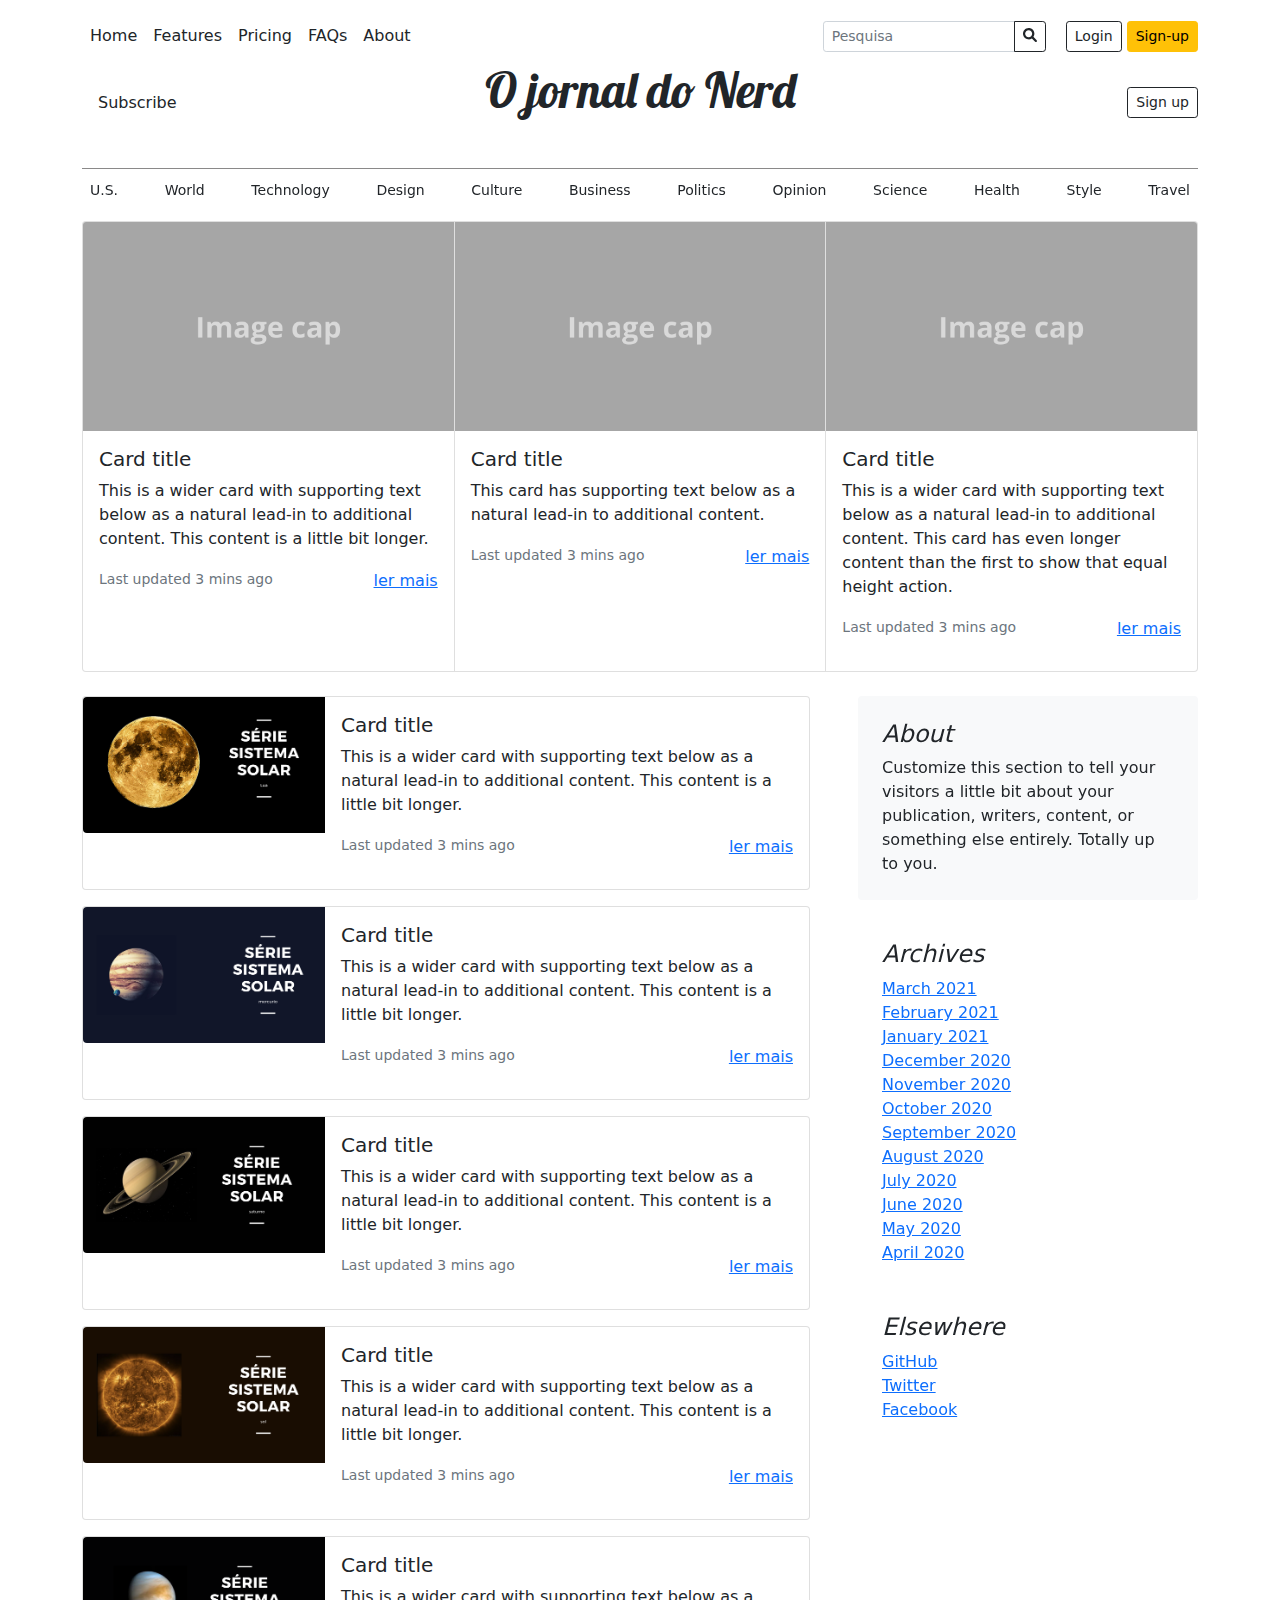
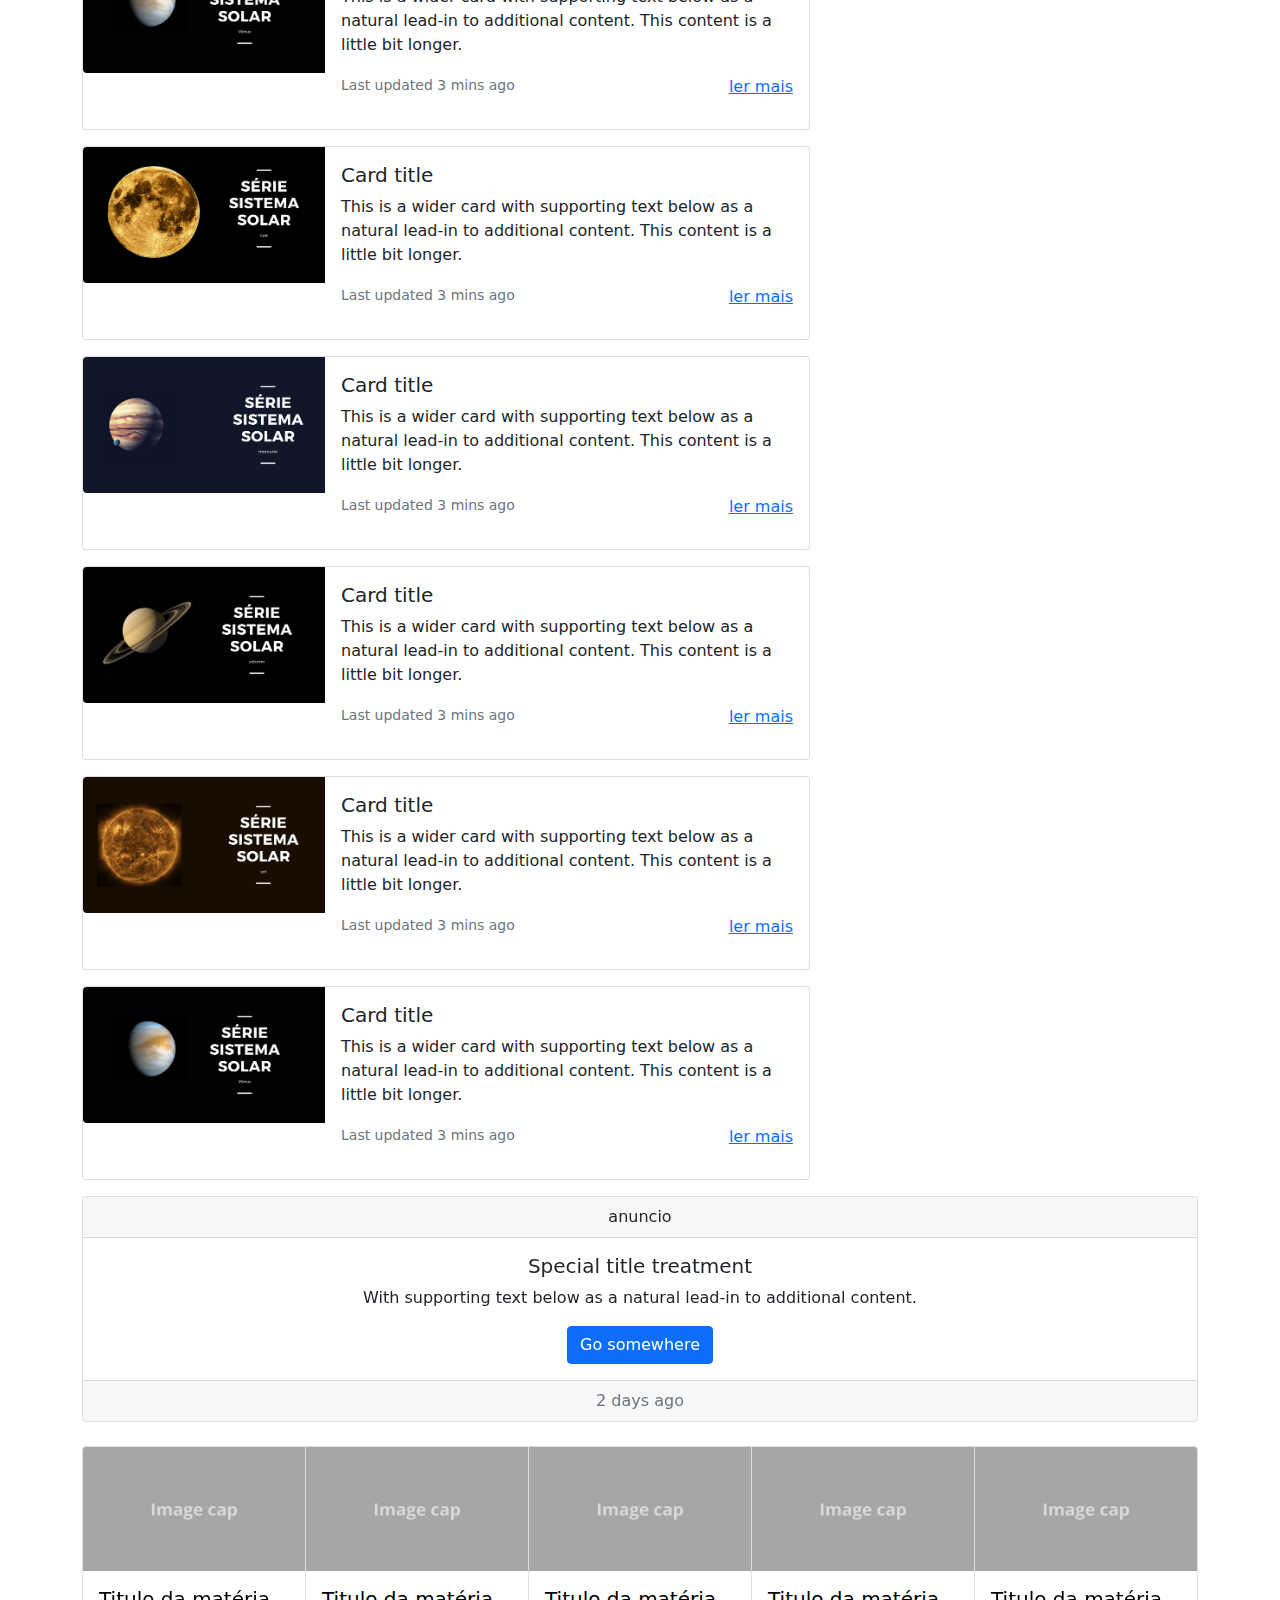
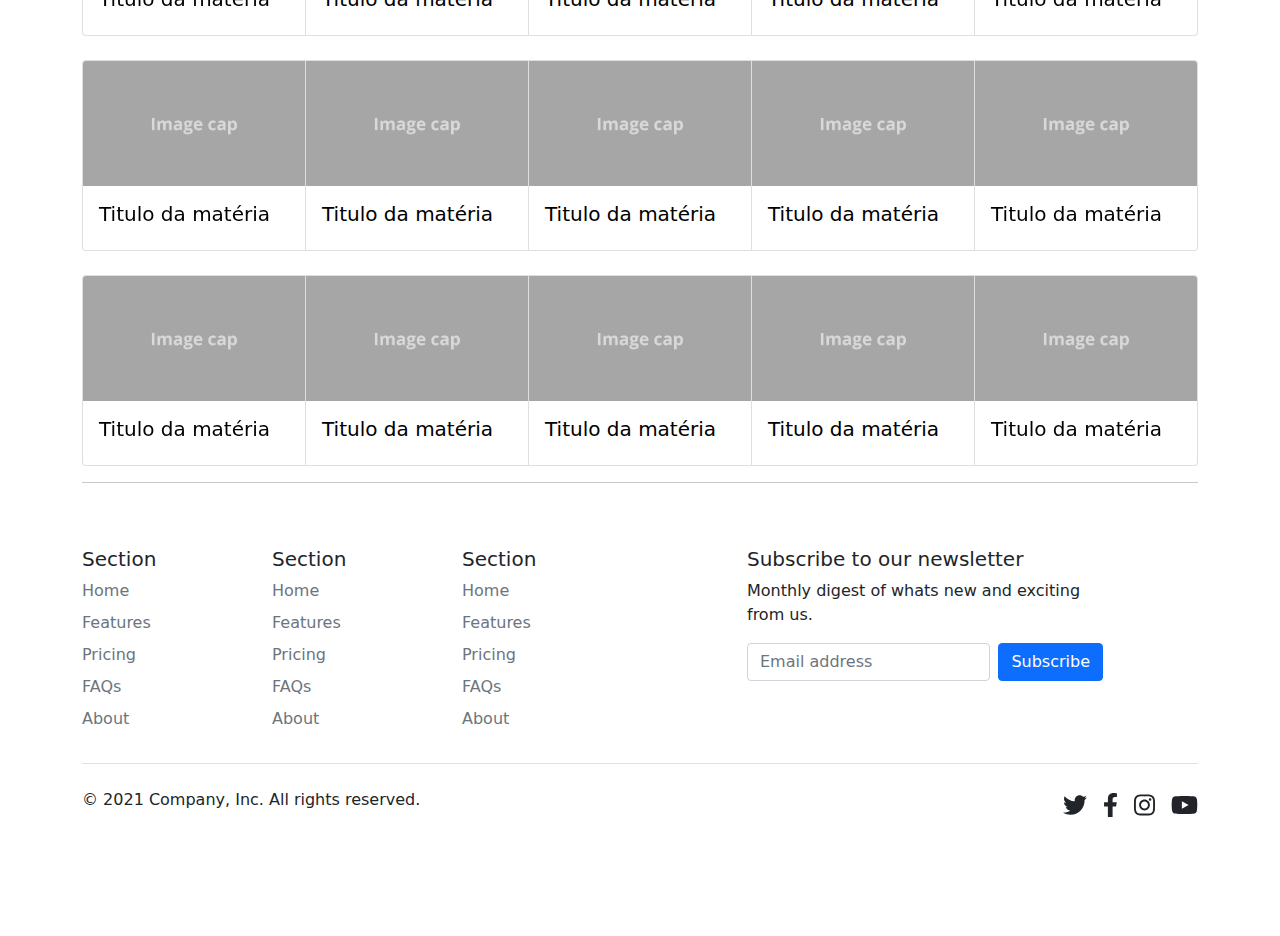
<file: index.html>
<!DOCTYPE html>
<html lang="pt-br">
<head>
    <meta charset="UTF-8">
    <meta http-equiv="X-UA-Compatible" content="IE=edge">
    <meta name="viewport" content="width=device-width, initial-scale=1.0">
    <title>home</title>
    <!-- Estilo -->
    <link rel="stylesheet" href="css/bootstrap.min.css">
    <link rel="stylesheet" href="css/estilo.css">
     <!-- fonts -->
    <link href="https://fonts.googleapis.com/css2?family=Lobster&family=Lobster+Two:ital,wght@1,700&display=swap" rel="stylesheet">
  </head>
<body>
  <header class="p-3">
    <div class="container">
      <div class="d-flex flex-wrap align-items-center justify-content-center justify-content-lg-start">
        <ul class="nav col-12 col-lg-auto me-lg-auto mb-2 justify-content-center mb-md-0">
          <li><a href="#" class="nav-link px-2 text-dark">Home</a></li>
          <li><a href="#" class="nav-link px-2 text-dark">Features</a></li>
          <li><a href="#" class="nav-link px-2 text-dark">Pricing</a></li>
          <li><a href="#" class="nav-link px-2 text-dark">FAQs</a></li>
          <li><a href="#" class="nav-link px-2 text-dark">About</a></li>
        </ul>

        <form class="form control col-lg-auto pesquisa">
        <div class="input-group input-group-sm">
          <input type="search" class="form-control form-control-dark" placeholder="Pesquisa" aria-label="Search">
          <button class="btn btn-sm btn-outline-dark"><i class="fa-solid fa-magnifying-glass"></i></button>  
        </div>
        </form>

        <div class="text-end">
          <button type="button" class="btn btn-sm btn-outline-dark">Login</button>
          <button type="button" class="btn btn-sm btn-warning">Sign-up</button>
        </div>
      </div>
    </div>
  </header>
  <div class="container">
    <header class="blog-header py-3">
      <div class="row flex-nowrap justify-content-between align-items-center">
        <div class="col-4 pt-1">
          <a class="link-dark nav-link link-meio" href="#">Subscribe</a>
        </div>
        <div class="col-4 text-center">
          <a class="blog-header-logo text-dark nav-link" href="#">O jornal do Nerd</a>
        </div>
        <div class="col-4 d-flex justify-content-end align-items-center">
          <a class="btn btn-sm btn-outline-dark link-meio" href="#">Sign up</a>
        </div>
      </div>
    </header>
  
    <div class="nav-scroller py-1 mb-2">
      <nav class="nav d-flex justify-content-between">
        <a class="p-2 link-dark nav-link" href="#">U.S.</a>
        <a class="p-2 link-dark nav-link" href="#">World</a>
        <a class="p-2 link-dark nav-link" href="#">Technology</a>
        <a class="p-2 link-dark nav-link" href="#">Design</a>
        <a class="p-2 link-dark nav-link" href="#">Culture</a>
        <a class="p-2 link-dark nav-link" href="#">Business</a>
        <a class="p-2 link-dark nav-link" href="#">Politics</a>
        <a class="p-2 link-dark nav-link" href="#">Opinion</a>
        <a class="p-2 link-dark nav-link" href="#">Science</a>
        <a class="p-2 link-dark nav-link" href="#">Health</a>
        <a class="p-2 link-dark nav-link" href="#">Style</a>
        <a class="p-2 link-dark nav-link" href="#">Travel</a>
      </nav>
    </div>
  </div>
  <!--posts-->
  
  <div class="container">
  <div class="card-group">
    <div class="card">
      <img src="img/CapImage.png" class="card-img-top" alt="...">
      <div class="card-body">
        <h5 class="card-title">Card title</h5>
        <p class="card-text">This is a wider card with supporting text below as a natural lead-in to additional content. This content is a little bit longer.</p>
        <p class="card-text"><small class="text-muted">Last updated 3 mins ago</small></p>
        <a href="#" class="text-link">ler mais</a>
      </div>
    </div>
    <!--2 posts-->
    <div class="card">
      <img src="img/CapImage.png" class="card-img-top" alt="...">
      <div class="card-body">
        <h5 class="card-title">Card title</h5>
        <p class="card-text">This card has supporting text below as a natural lead-in to additional content.</p>
        <p class="card-text"><small class="text-muted">Last updated 3 mins ago</small></p>
        <a href="#" class="text-link">ler mais</a>
      </div>
    </div>
    <!--3 posts-->
    <div class="card">
      <img src="img/CapImage.png" class="card-img-top" alt="...">
      <div class="card-body">
        <h5 class="card-title">Card title</h5>
        <p class="card-text">This is a wider card with supporting text below as a natural lead-in to additional content. This card has even longer content than the first to show that equal height action.</p>
        <p class="card-text"><small class="text-muted">Last updated 3 mins ago</small></p>
        <a href="#" class="text-link">ler mais</a>
      </div>
    </div>
  </div>
<br>
  <div class="row g-5">
    <div class="col-8">
    <article class="blog-post">
      <div class="card mb-3">
        <div class="row g-0">
          <div class="col-4">
            <img src="img/lua.png" class="img-fluid rounded-start" alt="...">
          </div>
          <div class="col-8">
            <div class="card-body">
              <h5 class="card-title">Card title</h5>
              <p class="card-text">This is a wider card with supporting text below as a natural lead-in to additional content. This content is a little bit longer.</p>
              <p class="card-text"><small class="text-muted">Last updated 3 mins ago</small></p>
              <a href="#" class="text-link">ler mais</a>
            </div>
          </div>
        </div>
      </div>
    <!--2-->
      <div class="card mb-3">
        <div class="row g-0">
          <div class="col-4">
            <img src="img/mercurio.png" class="img-fluid rounded-start" alt="...">
          </div>
          <div class="col-8">
            <div class="card-body">
              <h5 class="card-title">Card title</h5>
              <p class="card-text">This is a wider card with supporting text below as a natural lead-in to additional content. This content is a little bit longer.</p>
              <p class="card-text"><small class="text-muted">Last updated 3 mins ago</small></p>
              <a href="#" class="text-link">ler mais</a>
            </div>
          </div>
        </div>
      </div>
    <!--3-->
      <div class="card mb-3">
        <div class="row g-0">
          <div class="col-4">
            <img src="img/saturno.png" class="img-fluid rounded-start" alt="...">
          </div>
          <div class="col-8">
            <div class="card-body">
              <h5 class="card-title">Card title</h5>
              <p class="card-text">This is a wider card with supporting text below as a natural lead-in to additional content. This content is a little bit longer.</p>
              <p class="card-text"><small class="text-muted">Last updated 3 mins ago</small></p>
              <a href="#" class="text-link">ler mais</a>
            </div>
          </div>
        </div>
      </div>
    <!--4-->
      <div class="card mb-3">
        <div class="row g-0">
          <div class="col-4">
            <img src="img/sol.png" class="img-fluid rounded-start" alt="...">
          </div>
          <div class="col-8">
            <div class="card-body">
              <h5 class="card-title">Card title</h5>
              <p class="card-text">This is a wider card with supporting text below as a natural lead-in to additional content. This content is a little bit longer.</p>
              <p class="card-text"><small class="text-muted">Last updated 3 mins ago</small></p>
              <a href="#" class="text-link">ler mais</a>
            </div>
          </div>
        </div>
      </div>
    <!--5-->
      <div class="card mb-3">
        <div class="row g-0">
          <div class="col-4">
            <img src="img/venus.png" class="img-fluid rounded-start" alt="...">
          </div>
          <div class="col-8">
            <div class="card-body">
              <h5 class="card-title">Card title</h5>
              <p class="card-text">This is a wider card with supporting text below as a natural lead-in to additional content. This content is a little bit longer.</p>
              <p class="card-text"><small class="text-muted">Last updated 3 mins ago</small></p>
              <a href="#" class="text-link">ler mais</a>
            </div>
          </div>
        </div>
      </div>
    <!--6-->
      <div class="card mb-3">
        <div class="row g-0">
          <div class="col-4">
            <img src="img/lua.png" class="img-fluid rounded-start" alt="...">
          </div>
          <div class="col-8">
            <div class="card-body">
              <h5 class="card-title">Card title</h5>
              <p class="card-text">This is a wider card with supporting text below as a natural lead-in to additional content. This content is a little bit longer.</p>
              <p class="card-text"><small class="text-muted">Last updated 3 mins ago</small></p>
              <a href="#" class="text-link">ler mais</a>
            </div>
          </div>
        </div>
      </div>
    <!--7-->
      <div class="card mb-3">
        <div class="row g-0">
          <div class="col-4">
            <img src="img/mercurio.png" class="img-fluid rounded-start" alt="...">
          </div>
          <div class="col-8">
            <div class="card-body">
              <h5 class="card-title">Card title</h5>
              <p class="card-text">This is a wider card with supporting text below as a natural lead-in to additional content. This content is a little bit longer.</p>
              <p class="card-text"><small class="text-muted">Last updated 3 mins ago</small></p>
              <a href="#" class="text-link">ler mais</a>
            </div>
          </div>
        </div>
      </div>
    <!--8-->
      <div class="card mb-3">
        <div class="row g-0">
          <div class="col-4">
            <img src="img/saturno.png" class="img-fluid rounded-start" alt="...">
          </div>
          <div class="col-8">
            <div class="card-body">
              <h5 class="card-title">Card title</h5>
              <p class="card-text">This is a wider card with supporting text below as a natural lead-in to additional content. This content is a little bit longer.</p>
              <p class="card-text"><small class="text-muted">Last updated 3 mins ago</small></p>
              <a href="#" class="text-link">ler mais</a>
            </div>
          </div>
        </div>
      </div>
    <!--9-->
      <div class="card mb-3">
        <div class="row g-0">
          <div class="col-4">
            <img src="img/sol.png" class="img-fluid rounded-start" alt="...">
          </div>
          <div class="col-8">
            <div class="card-body">
              <h5 class="card-title">Card title</h5>
              <p class="card-text">This is a wider card with supporting text below as a natural lead-in to additional content. This content is a little bit longer.</p>
              <p class="card-text"><small class="text-muted">Last updated 3 mins ago</small></p>
              <a href="#" class="text-link">ler mais</a>
            </div>
          </div>
        </div>
      </div>
    <!--10-->
      <div class="card mb-3">
        <div class="row g-0">
          <div class="col-4">
            <img src="img/venus.png" class="img-fluid rounded-start" alt="...">
          </div>
          <div class="col-8">
            <div class="card-body">
              <h5 class="card-title">Card title</h5>
              <p class="card-text">This is a wider card with supporting text below as a natural lead-in to additional content. This content is a little bit longer.</p>
              <p class="card-text"><small class="text-muted">Last updated 3 mins ago</small></p>
              <a href="#" class="text-link">ler mais</a>
            </div>
          </div>
        </div>
      </div>
    </article>
  </div>
  
    <div class="col-md-4">
      <div class="position-sticky" style="top: 2rem;">
        <div class="p-4 mb-3 bg-light rounded">
          <h4 class="fst-italic">About</h4>
          <p class="mb-0">Customize this section to tell your visitors a little bit about your publication, writers, content, or something else entirely. Totally up to you.</p>
        </div>

        <div class="p-4">
          <h4 class="fst-italic">Archives</h4>
          <ol class="list-unstyled mb-0">
            <li><a href="#">March 2021</a></li>
            <li><a href="#">February 2021</a></li>
            <li><a href="#">January 2021</a></li>
            <li><a href="#">December 2020</a></li>
            <li><a href="#">November 2020</a></li>
            <li><a href="#">October 2020</a></li>
            <li><a href="#">September 2020</a></li>
            <li><a href="#">August 2020</a></li>
            <li><a href="#">July 2020</a></li>
            <li><a href="#">June 2020</a></li>
            <li><a href="#">May 2020</a></li>
            <li><a href="#">April 2020</a></li>
          </ol>
        </div>

        <div class="p-4">
          <h4 class="fst-italic">Elsewhere</h4>
          <ol class="list-unstyled">
            <li><a href="#">GitHub</a></li>
            <li><a href="#">Twitter</a></li>
            <li><a href="#">Facebook</a></li>
          </ol>
        </div>
      </div>
    </div>
    </div>
  <div class="card text-center">
    <div class="card-header">
      anuncio
    </div>
    <div class="card-body">
      <h5 class="card-title">Special title treatment</h5>
      <p class="card-text">With supporting text below as a natural lead-in to additional content.</p>
      <a href="#" class="btn btn-primary">Go somewhere</a>
    </div>
    <div class="card-footer text-muted">
      2 days ago
    </div>
  </div><br>
  <div href="#" class="card-group">
    <a href="#" class="card card-link">
      <img src="img/CapImage.png" class="card-img-top" alt="...">
      <div class="card-body">
        <h5 class="card-title">Titulo da matéria</h5>
        <!--<p class="card-text">This is a wider card with supporting text below as a natural lead-in to additional content. This content is a little bit longer.</p>
        <p class="card-text"><small class="text-muted">Last updated 3 mins ago</small></p>-->
      </div>
    </a>
    <a href="#" class="card card-link">
      <img src="img/CapImage.png" class="card-img-top" alt="...">
      <div class="card-body">
        <h5 class="card-title">Titulo da matéria</h5>
        <!--<p class="card-text">This card has supporting text below as a natural lead-in to additional content.</p>
        <p class="card-text"><small class="text-muted">Last updated 3 mins ago</small></p>-->
      </div>
    </a>
    <a href="#" class="card card-link">
      <img src="img/CapImage.png" class="card-img-top" alt="...">
      <div class="card-body">
        <h5 class="card-title">Titulo da matéria</h5>
        <!--<p class="card-text">This is a wider card with supporting text below as a natural lead-in to additional content. This card has even longer content than the first to show that equal height action.</p>
        <p class="card-text"><small class="text-muted">Last updated 3 mins ago</small></p>-->
      </div>
    </a>
    <a href="#" class="card card-link">
      <img src="img/CapImage.png" class="card-img-top" alt="...">
      <div class="card-body">
        <h5 class="card-title">Titulo da matéria</h5>
        <!--<p class="card-text">This is a wider card with supporting text below as a natural lead-in to additional content. This card has even longer content than the first to show that equal height action.</p>
        <p class="card-text"><small class="text-muted">Last updated 3 mins ago</small></p>-->
      </div>
    </a>
    <a href="#" class="card card-link">
      <img src="img/CapImage.png" class="card-img-top" alt="...">
      <div class="card-body">
        <h5 class="card-title">Titulo da matéria</h5>
        <!--<p class="card-text">This is a wider card with supporting text below as a natural lead-in to additional content. This card has even longer content than the first to show that equal height action.</p>
        <p class="card-text"><small class="text-muted">Last updated 3 mins ago</small></p>-->
      </div>
    </a>    
  </div>
  <br>
  <div href="#" class="card-group">
    <a href="#" class="card card-link">
      <img src="img/CapImage.png" class="card-img-top" alt="...">
      <div class="card-body">
        <h5 class="card-title">Titulo da matéria</h5>
        <!--<p class="card-text">This is a wider card with supporting text below as a natural lead-in to additional content. This content is a little bit longer.</p>
        <p class="card-text"><small class="text-muted">Last updated 3 mins ago</small></p>-->
      </div>
    </a>
    <a href="#" class="card card-link">
      <img src="img/CapImage.png" class="card-img-top" alt="...">
      <div class="card-body">
        <h5 class="card-title">Titulo da matéria</h5>
        <!--<p class="card-text">This card has supporting text below as a natural lead-in to additional content.</p>
        <p class="card-text"><small class="text-muted">Last updated 3 mins ago</small></p>-->
      </div>
    </a>
    <a href="#" class="card card-link">
      <img src="img/CapImage.png" class="card-img-top" alt="...">
      <div class="card-body">
        <h5 class="card-title">Titulo da matéria</h5>
        <!--<p class="card-text">This is a wider card with supporting text below as a natural lead-in to additional content. This card has even longer content than the first to show that equal height action.</p>
        <p class="card-text"><small class="text-muted">Last updated 3 mins ago</small></p>-->
      </div>
    </a>
    <a href="#" class="card card-link">
      <img src="img/CapImage.png" class="card-img-top" alt="...">
      <div class="card-body">
        <h5 class="card-title">Titulo da matéria</h5>
        <!--<p class="card-text">This is a wider card with supporting text below as a natural lead-in to additional content. This card has even longer content than the first to show that equal height action.</p>
        <p class="card-text"><small class="text-muted">Last updated 3 mins ago</small></p>-->
      </div>
    </a>
    <a href="#" class="card card-link">
      <img src="img/CapImage.png" class="card-img-top" alt="...">
      <div class="card-body">
        <h5 class="card-title">Titulo da matéria</h5>
        <!--<p class="card-text">This is a wider card with supporting text below as a natural lead-in to additional content. This card has even longer content than the first to show that equal height action.</p>
        <p class="card-text"><small class="text-muted">Last updated 3 mins ago</small></p>-->
      </div>
    </a>    
  </div>
  <br>
  <div href="#" class="card-group">
    <a href="#" class="card card-link">
      <img src="img/CapImage.png" class="card-img-top" alt="...">
      <div class="card-body">
        <h5 class="card-title">Titulo da matéria</h5>
        <!--<p class="card-text">This is a wider card with supporting text below as a natural lead-in to additional content. This content is a little bit longer.</p>
        <p class="card-text"><small class="text-muted">Last updated 3 mins ago</small></p>-->
      </div>
    </a>
    <a href="#" class="card card-link">
      <img src="img/CapImage.png" class="card-img-top" alt="...">
      <div class="card-body">
        <h5 class="card-title">Titulo da matéria</h5>
        <!--<p class="card-text">This card has supporting text below as a natural lead-in to additional content.</p>
        <p class="card-text"><small class="text-muted">Last updated 3 mins ago</small></p>-->
      </div>
    </a>
    <a href="#" class="card card-link">
      <img src="img/CapImage.png" class="card-img-top" alt="...">
      <div class="card-body">
        <h5 class="card-title">Titulo da matéria</h5>
        <!--<p class="card-text">This is a wider card with supporting text below as a natural lead-in to additional content. This card has even longer content than the first to show that equal height action.</p>
        <p class="card-text"><small class="text-muted">Last updated 3 mins ago</small></p>-->
      </div>
    </a>
    <a href="#" class="card card-link">
      <img src="img/CapImage.png" class="card-img-top" alt="...">
      <div class="card-body">
        <h5 class="card-title">Titulo da matéria</h5>
        <!--<p class="card-text">This is a wider card with supporting text below as a natural lead-in to additional content. This card has even longer content than the first to show that equal height action.</p>
        <p class="card-text"><small class="text-muted">Last updated 3 mins ago</small></p>-->
      </div>
    </a>
    <a href="#" class="card card-link">
      <img src="img/CapImage.png" class="card-img-top" alt="...">
      <div class="card-body">
        <h5 class="card-title">Titulo da matéria</h5>
        <!--<p class="card-text">This is a wider card with supporting text below as a natural lead-in to additional content. This card has even longer content than the first to show that equal height action.</p>
        <p class="card-text"><small class="text-muted">Last updated 3 mins ago</small></p>-->
      </div>
    </a>    
  </div>
  <!-- footer -->
  <hr>
  <footer class="py-5">
    <div class="row">
      <div class="col-2">
        <h5>Section</h5>
        <ul class="nav flex-column">
          <li class="nav-item mb-2"><a href="#" class="nav-link p-0 text-muted">Home</a></li>
          <li class="nav-item mb-2"><a href="#" class="nav-link p-0 text-muted">Features</a></li>
          <li class="nav-item mb-2"><a href="#" class="nav-link p-0 text-muted">Pricing</a></li>
          <li class="nav-item mb-2"><a href="#" class="nav-link p-0 text-muted">FAQs</a></li>
          <li class="nav-item mb-2"><a href="#" class="nav-link p-0 text-muted">About</a></li>
        </ul>
      </div>

      <div class="col-2">
        <h5>Section</h5>
        <ul class="nav flex-column">
          <li class="nav-item mb-2"><a href="#" class="nav-link p-0 text-muted">Home</a></li>
          <li class="nav-item mb-2"><a href="#" class="nav-link p-0 text-muted">Features</a></li>
          <li class="nav-item mb-2"><a href="#" class="nav-link p-0 text-muted">Pricing</a></li>
          <li class="nav-item mb-2"><a href="#" class="nav-link p-0 text-muted">FAQs</a></li>
          <li class="nav-item mb-2"><a href="#" class="nav-link p-0 text-muted">About</a></li>
        </ul>
      </div>

      <div class="col-2">
        <h5>Section</h5>
        <ul class="nav flex-column">
          <li class="nav-item mb-2"><a href="#" class="nav-link p-0 text-muted">Home</a></li>
          <li class="nav-item mb-2"><a href="#" class="nav-link p-0 text-muted">Features</a></li>
          <li class="nav-item mb-2"><a href="#" class="nav-link p-0 text-muted">Pricing</a></li>
          <li class="nav-item mb-2"><a href="#" class="nav-link p-0 text-muted">FAQs</a></li>
          <li class="nav-item mb-2"><a href="#" class="nav-link p-0 text-muted">About</a></li>
        </ul>
      </div>

      <div class="col-4 offset-1">
        <form>
          <h5>Subscribe to our newsletter</h5>
          <p>Monthly digest of whats new and exciting from us.</p>
          <div class="d-flex w-100 gap-2">
            <label for="newsletter1" class="visually-hidden">Email address</label>
            <input id="newsletter1" type="text" class="form-control" placeholder="Email address">
            <button class="btn btn-primary" type="button">Subscribe</button>
          </div>
        </form>
      </div>
    </div>

    <div class="d-flex justify-content-between py-4 my-4 border-top">
      <p>&copy; 2021 Company, Inc. All rights reserved.</p>
      <ul class="list-unstyled d-flex">
        <li class="ms-3"><a class="link-dark fs-4" href="#"><i class="fa-brands fa-twitter"></i></a></li>
        <li class="ms-3"><a class="link-dark fs-4" href="#"><i class="fa-brands fa-facebook-f"></i></a></li>
        <li class="ms-3"><a class="link-dark fs-4" href="#"><i class="fa-brands fa-instagram"></i></a></li>
        <li class="ms-3"><a class="link-dark fs-4" href="#"><i class="fa-brands fa-youtube"></i></a></li>
      </ul>
    </div>
  </footer>
</div>
</body>
<script src="js/all.js"></script>
<script src="js/bootstrap.js"></script>
</html>
</file>
<file: css/estilo.css>
/* stylelint-disable selector-list-comma-newline-after */

.blog-header {
    line-height: 1;
    border-bottom: 1px solid #8A8989;
  }
  
  .blog-header-logo {
    font-family: 'Lobster', cursive;
    font-size: 3rem;
    margin-bottom: 30px;
    margin-top: -30px;
  }
  .display-4 {
    font-size: 2.5rem;
  }
  @media (min-width: 768px) {
    .display-4 {
      font-size: 3rem;
    }
  }
  
  .nav-scroller {
    position: relative;
    z-index: 2;
    height: 2.75rem;
    overflow-y: hidden;
  }
  
  .nav-scroller .nav {
    display: flex;
    flex-wrap: nowrap;
    padding-bottom: 1rem;
    margin-top: -1px;
    overflow-x: auto;
    text-align: center;
    white-space: nowrap;
    -webkit-overflow-scrolling: touch;
  }
  
  .nav-scroller {
    padding-top: .75rem;
    padding-bottom: .75rem;
    font-size: .875rem;
  }
  
.pesquisa{
    margin-right: 20px;
}
.link-meio{
    margin-top: -35px;
}
.text-link{
  float: right;
  margin-top: -38px;
}
.card-link{
  text-decoration: none;
  color:black;
}
.card-link:hover{
    color: black;
}
</file>
